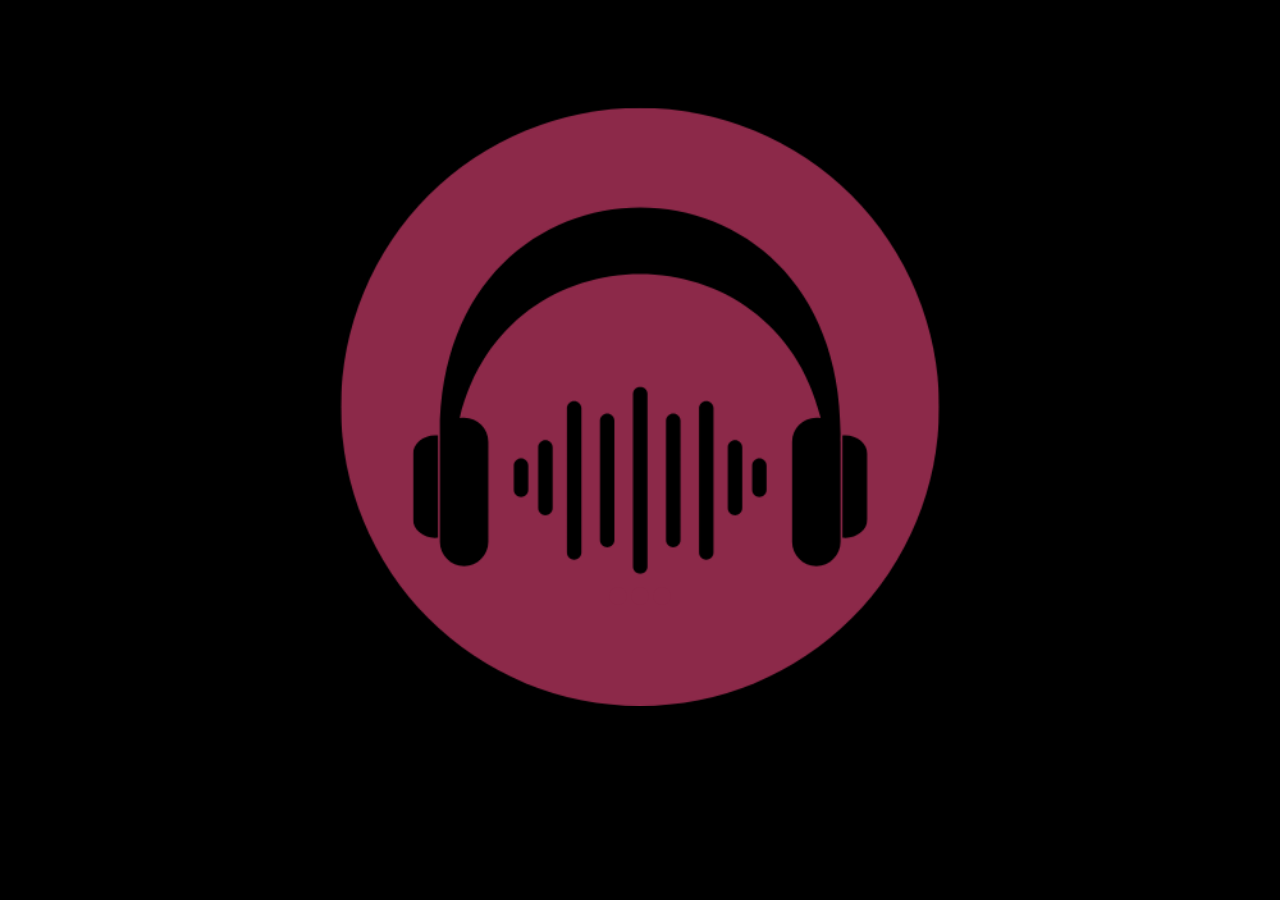
<file: index.html>
<!DOCTYPE html>
<html lang="pt-br">
<head>
    <meta charset="UTF-8">
    <meta name="viewport" content="width=device-width, initial-scale=1.0">
    <title>MindTune</title>
    <link rel="stylesheet" href="style/style.css">
</head>
<body>
    <div id="logo">
        <img src="img/Mindtune3.png" alt="Mindtune">
    </div>

    <div class="loader">
        <span></span>
        <span></span>
        <span></span>
    </div>


    <script>
        setTimeout(function() {
          window.location.href = "cadastro.html";
        }, 6000);
      </script>
</body>
</html>
</file>
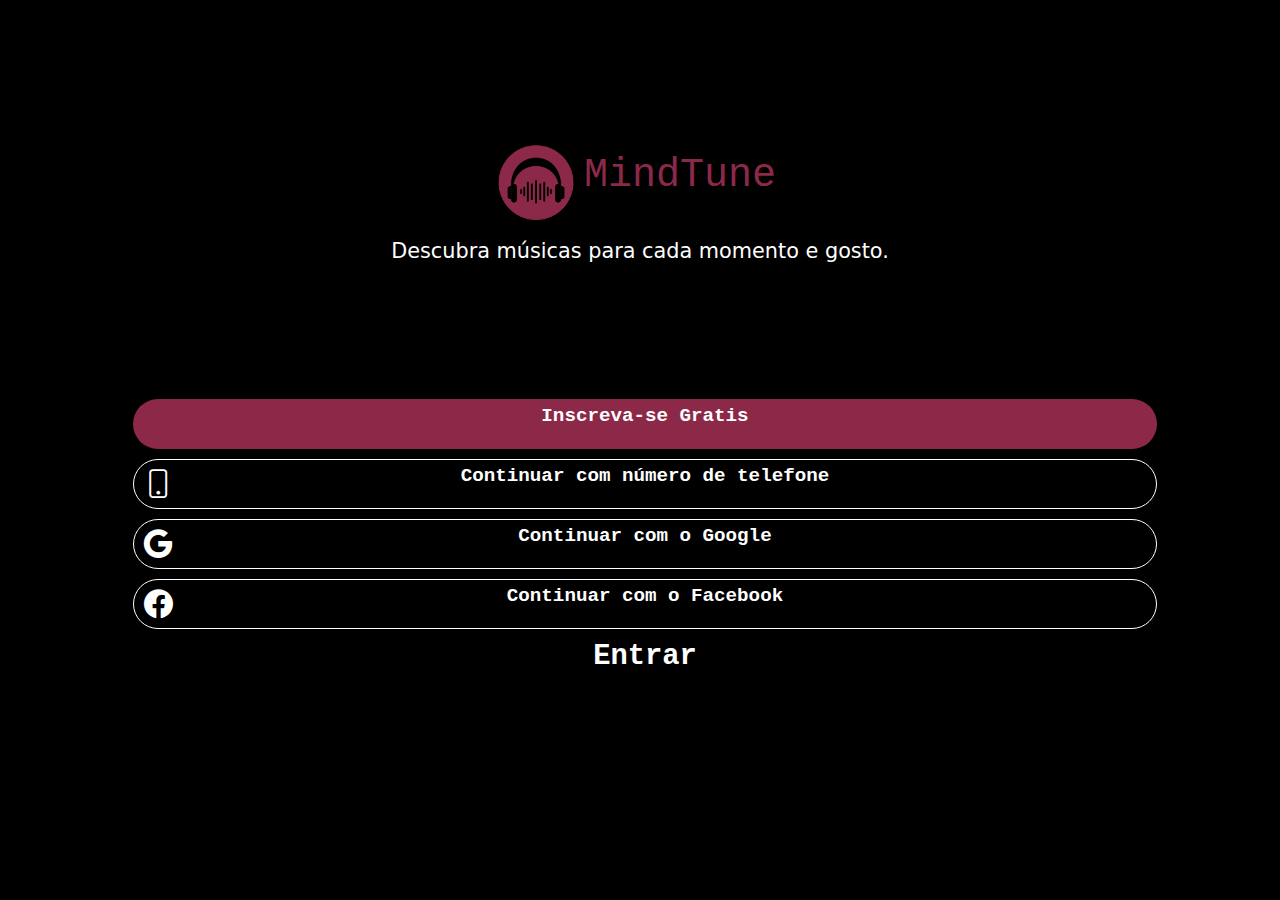
<file: cadastro.html>
<!DOCTYPE html>
<html lang="pt-br">
<head>
    <meta charset="UTF-8">
    <meta name="viewport" content="width=device-width, initial-scale=1.0">
    <title>Cadastro</title>
    <link rel="stylesheet" href="https://cdnjs.cloudflare.com/ajax/libs/animate.css/4.1.1/animate.min.css"/>
    <link href="https://cdn.jsdelivr.net/npm/bootstrap@5/dist/css/bootstrap.min.css" rel="stylesheet" integrity="sha384-QWTKZyjpPEjISv5WaRU9OFeRpok6YctnYmDr5pNlyT2bRjXh0JMhjY6hW+ALEwIH" crossorigin="anonymous">
    <link rel="stylesheet" href="https://cdn.jsdelivr.net/npm/bootstrap-icons@1.11.3/font/bootstrap-icons.min.css">
    <link rel="stylesheet" href="style/cadastro.css">
</head>
<body>
    <div id="logo">
        <img src="img/Mindtune3.png" alt="MindTune">
        <h1>MindTune</h1>
    </div>

    <div>
        <p id="prop">Descubra músicas para cada momento e gosto.</p>
    </div>

    <div id="register">
        <div id="insc" onclick="aviso()"><p>Inscreva-se Gratis</p></div>
        <div id="phone" onclick="aviso()"><i class="bi-phone"></i><p>Continuar com número de telefone</p></div>
        <div id="google" onclick="aviso()"><i class="bi-google"></i><p>Continuar com o Google</p></div>
        <div id="facebook" onclick="aviso()"><i class="bi-facebook"></i><p>Continuar com o Facebook</p></div>
        <div id="enter"><p>Entrar</p></div>
    </div>
    
    <div id="popbox">
        <i class="bi-x" id="exitaviso" onclick="exita()"></i>
        <p>Esse é só um site de teste, então não é possível se cadastrar, por favor selecione a opção ENTRAR</p>
    </div>


    <script src="https://cdn.jsdelivr.net/npm/bootstrap@5/dist/js/bootstrap.bundle.min.js"></script>
    <script src="script/cadastro.js"></script>
</body>
</html>
</file>
<file: style/style.css>
@charset "UTF-8";

:root {
    --cor0: #8C2949;
}

* {
    margin: 0px;
    padding: 0px;
}

div#logo {
    background-color: black;
    height: 100vh;
}

div#logo > img {
    width: 50%;
    display: flex;
    position: relative;
    top: 50%;
    left: 50%;
    transform: translate(-50%, -60%);

}

/* Animação carregamento*/


.loader {

    outline: 1px solid transparent;
    font-size:0px;
    padding:0px;
    display:flex;
    position: absolute;
    top: 65%;
    left: 50%;
    transform: translate(-50%);
    
}

.loader span {
    background:var(--cor0);
    border-radius:100%;
    vertical-align:middle;
    display:inline-block;
    width:18px;
    height:18px;
    margin:2px 2px;
    -webkit-animation:loader 0.8s linear infinite alternate;
    animation:loader 0.8s linear infinite alternate;
}

.loader span:nth-child(1){
    -webkit-animation-delay:-0.8;
    animation-delay:-0.8s;
}

.loader span:nth-child(2) {
    -webkit-animation-delay:-0.53333s;
    animation-delay:-0.53333s;
}

.loader span:nth-child(3) {
    -webkit-animation-delay:-0.26666s;
    animation-delay:-0.26666s;
}

@keyframes loader{
    from {transform: scale(0, 0);}
    to {transform: scale(1, 1);}
}

@-webkit-keyframes loader{
    from {-webkit-transform: scale(0, 0);}
    to {-webkit-transform: scale(1, 1);}
}
</file>
<file: style/cadastro.css>
@charset "UTF-8";

*{
    margin: 0px;
    padding: 0px;
}

:root {
    --cor0: #8C2949;
}

body {
    background-color: black;
    height: 100vh;
    width: 100%;
}
div {
    width:max-content;
    display: flex;
    position: relative;
    top: 20%;
    left: 50%;
    transform: translate(-50%, -50%);
    
}

div#logo > img {
    width: 80px;
    

}

h1 {
    color: var(--cor0);
    display: flex;
    align-items: center;
    padding: 0px 8px;
    font-family: 'Courier New', Courier, monospace;
    font-size: 2.5em;
}

#prop {
    color: white;
    font-size: 1.3em;
    width: 90vw;
    text-align: center;
}

div#register {
    width: 80%;
    font-size: 1em;
    display: grid;
    margin-top: 250px;
    
    
}

#register > div {
    margin: 5px;
    width: 100%;
    font-family: 'Courier New', Courier, monospace;
    font-size: 1.2em;
    font-weight: bold;
    padding: 5px;
    border-radius: 50px;
    height: 50px;
    display: flex;
    justify-content: center;
    align-items: center;
    height: 50px;
    cursor: pointer;
    
}

#insc {
    color: white;
    background-color: var(--cor0);
    
    
    
}

#phone {
    color: white;
    background-color: black;
    border: 1px solid white;
    text-align: center;
}

#phone > i {
    position: absolute;
    left: 0;
    font-size: 1.5em;
    margin-left: 10px;
    display: flex;
    align-items: center;
}

#phone > p  {
    width: 80%;
}

#google {
    color: white;
    background-color: black;
    border: 1px solid white;
    text-align: center;
}

#google > i {
    position: absolute;
    left: 0;
    font-size: 1.5em;
    margin-left: 10px;
    display: flex;
    align-items: center;
}

#google > p  {
    width: 80%;
}

#facebook {
    color: white;
    background-color: black;
    border: 1px solid white;
    text-align: center;
}

#facebook > i {
    position: absolute;
    left: 0;
    font-size: 1.5em;
    margin-left: 10px;
    display: flex;
    align-items: center;
}

#facebook > p  {
    width: 80%;
}

#enter {
    color: white;
    
}

#enter > p {
    font-size: 1.5em;
}

#popbox {
    background-color: rgba(0, 0, 0, 0.859);
    border: 1px solid white;
    width: 300px;
    padding:30px;
    border-radius: 10px;
    position: absolute;
    top: 50%;
    cursor: alias;
    display: none;
}   

#popbox > i {
    color: var(--cor0);
    font-size: 2.5em;
    position: fixed;
    margin-top: -30px;
    margin-left: 80%;
}

#popbox > p {
    color: white;
    font-size: 1.5em;

}
</file>
